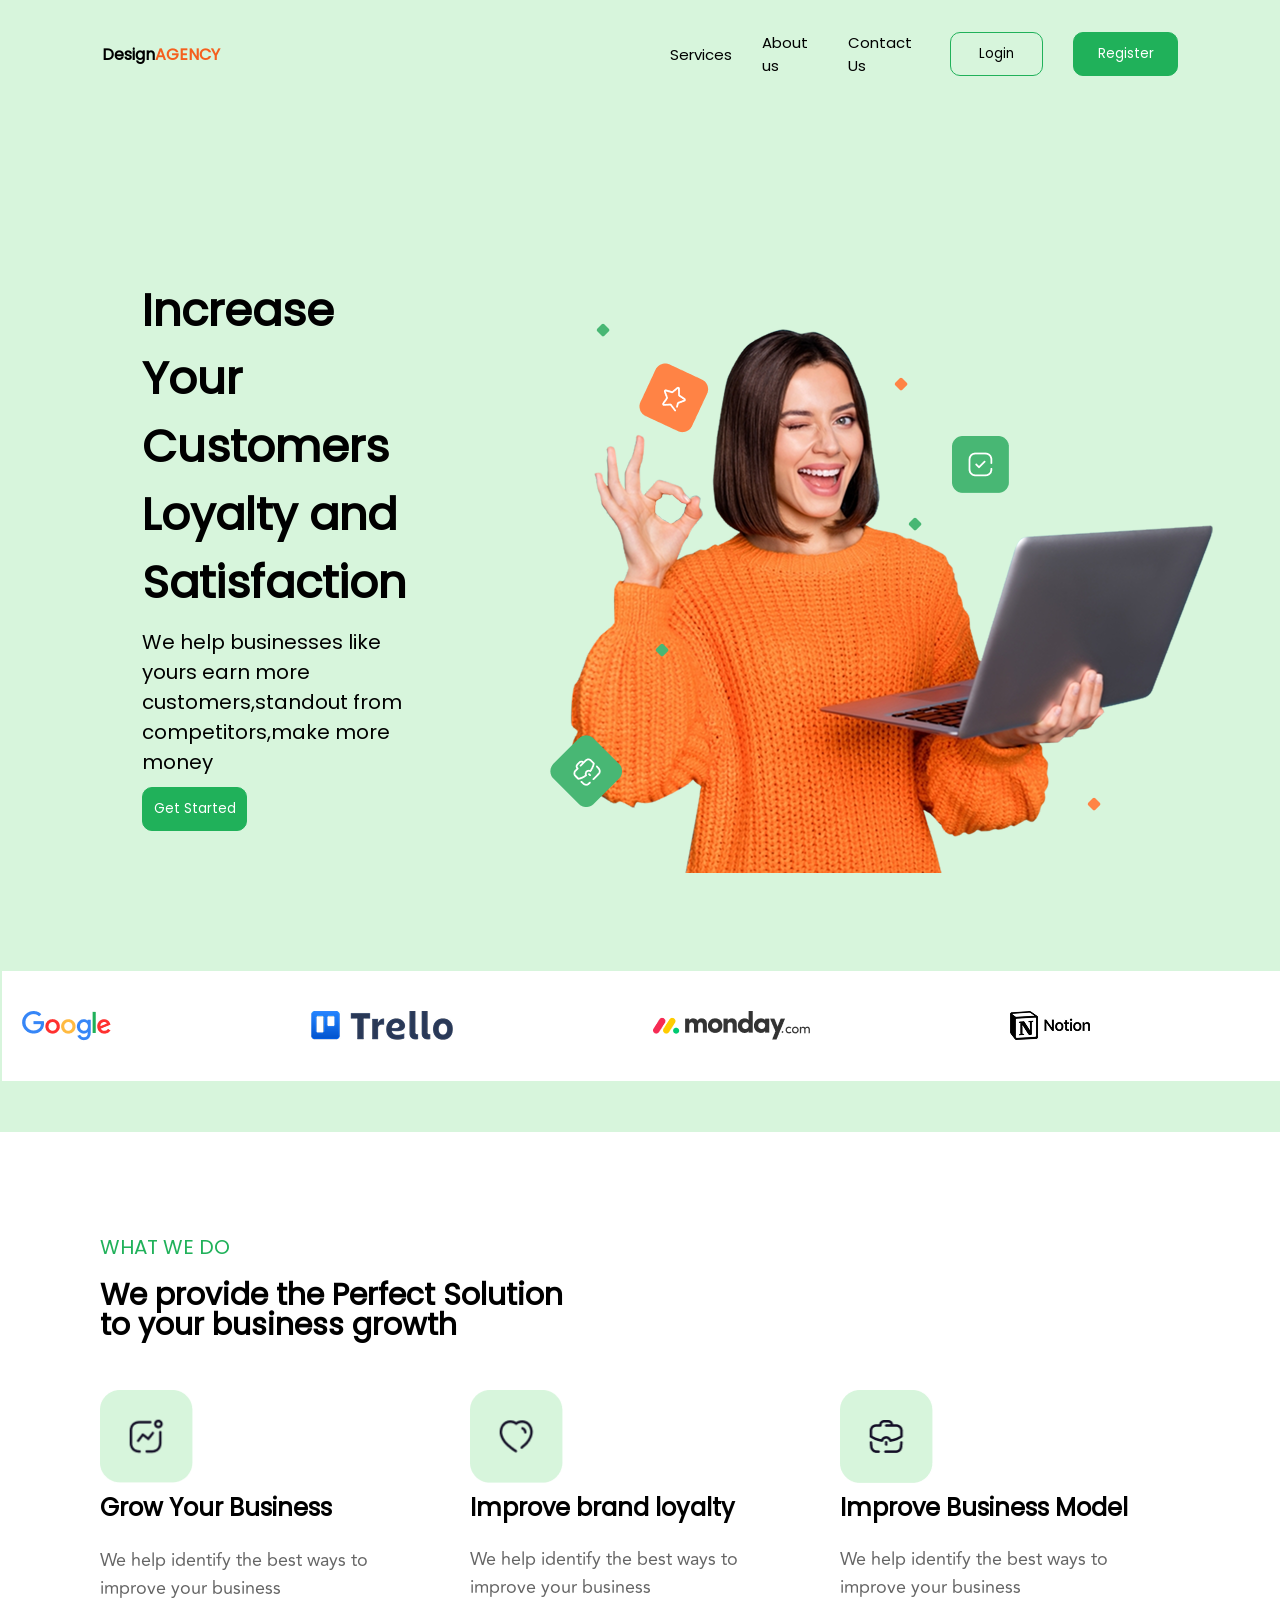
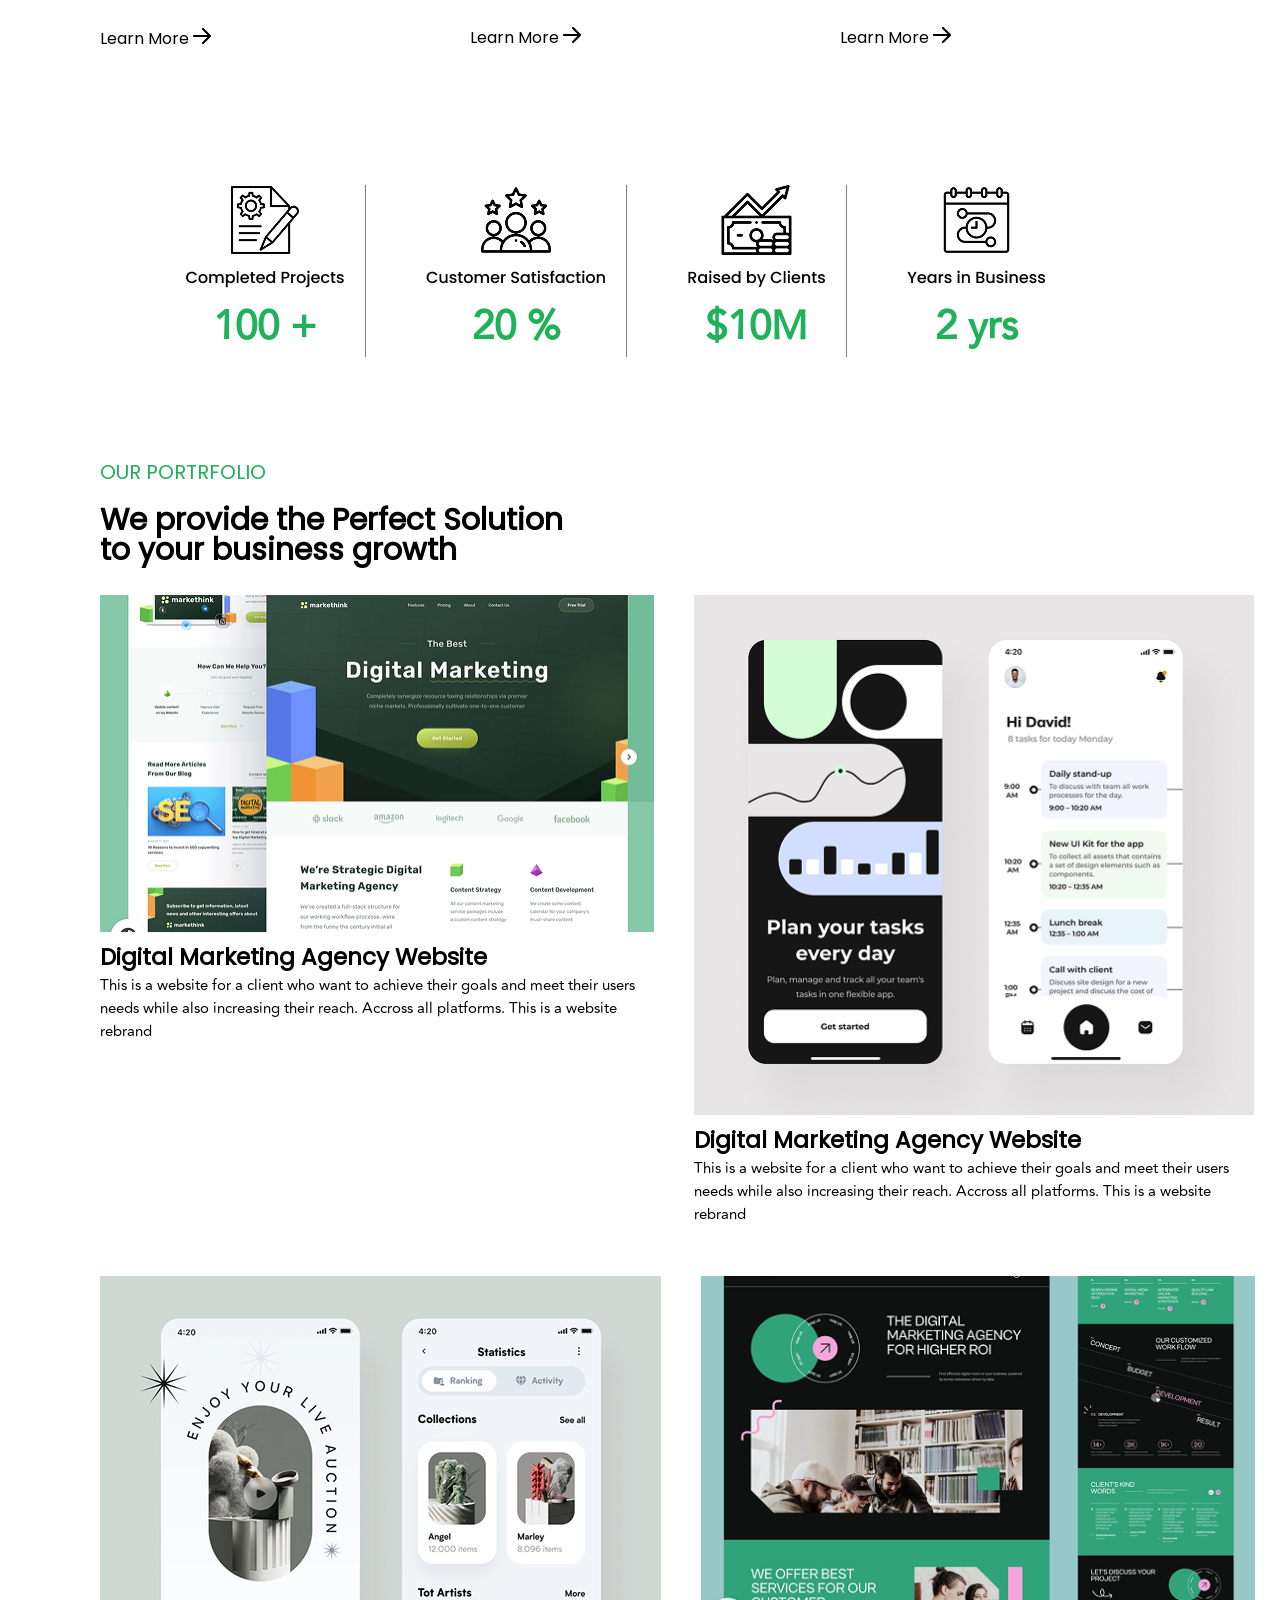
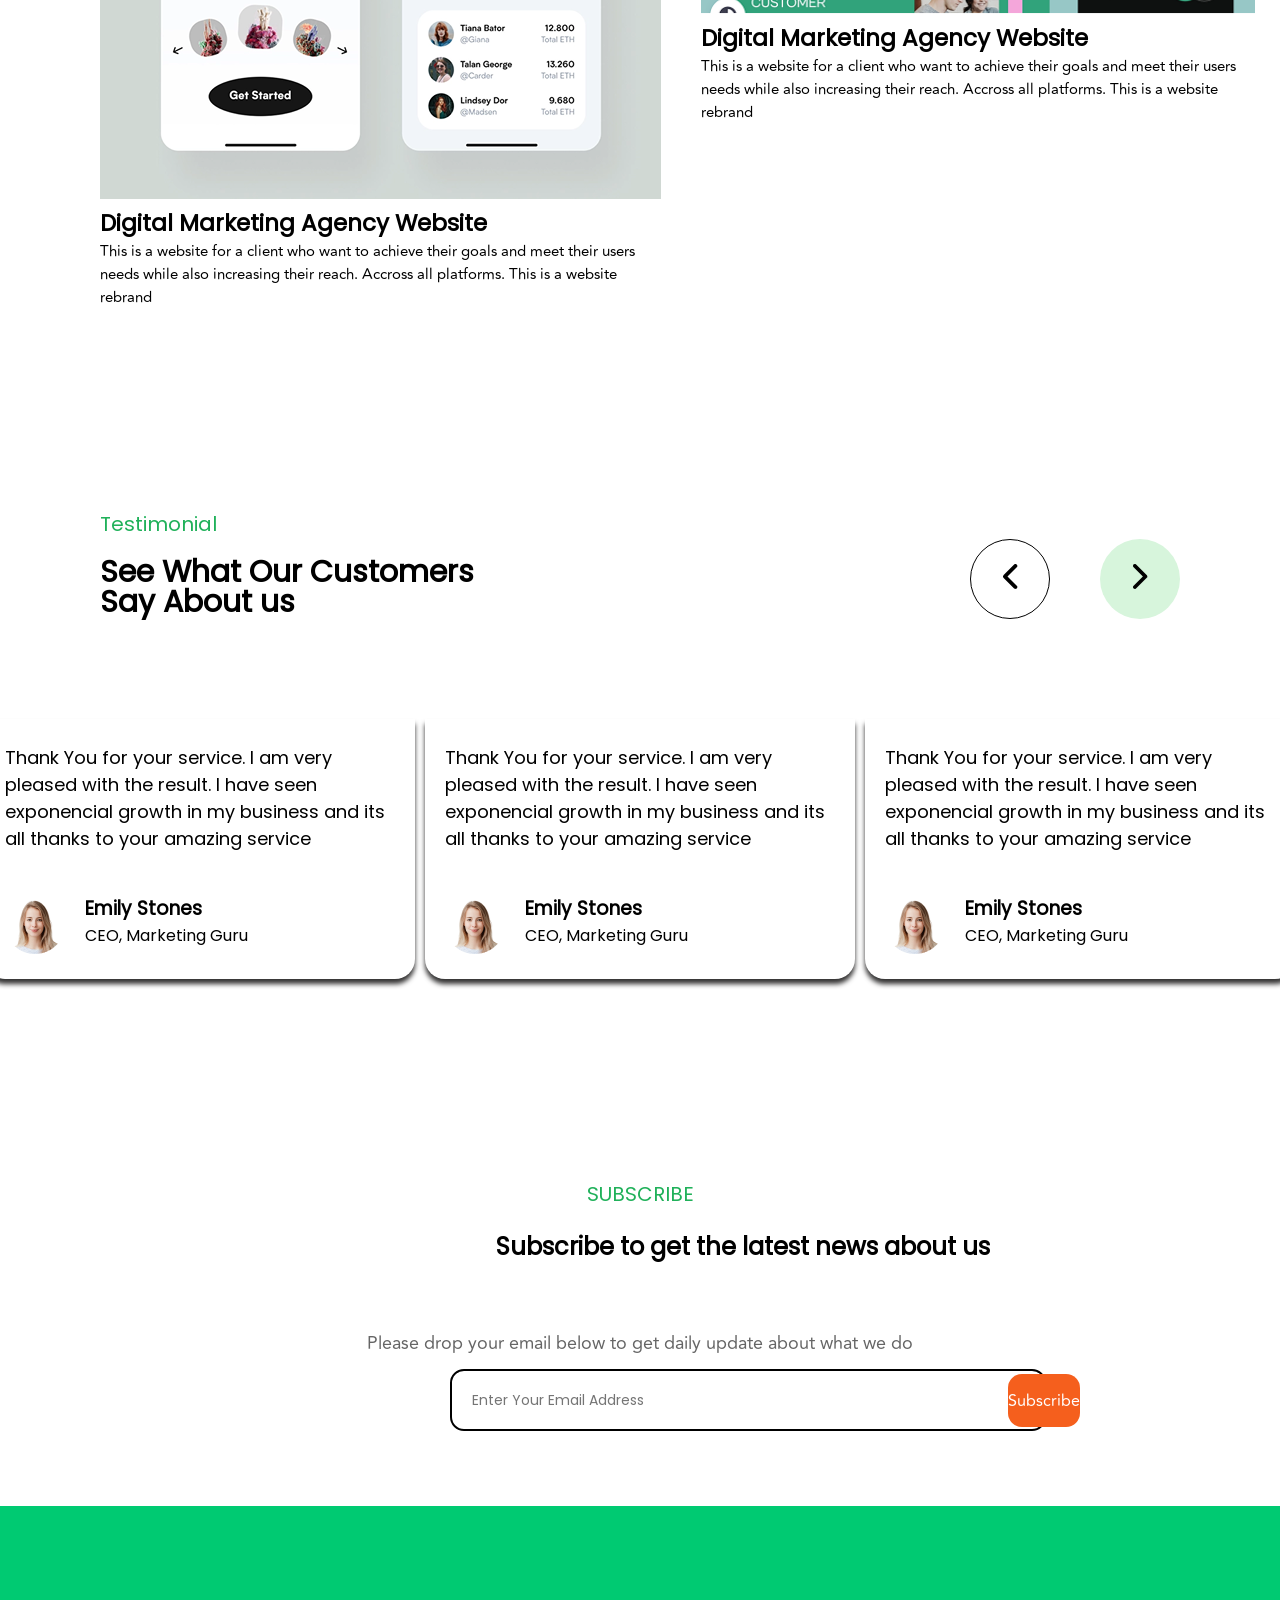
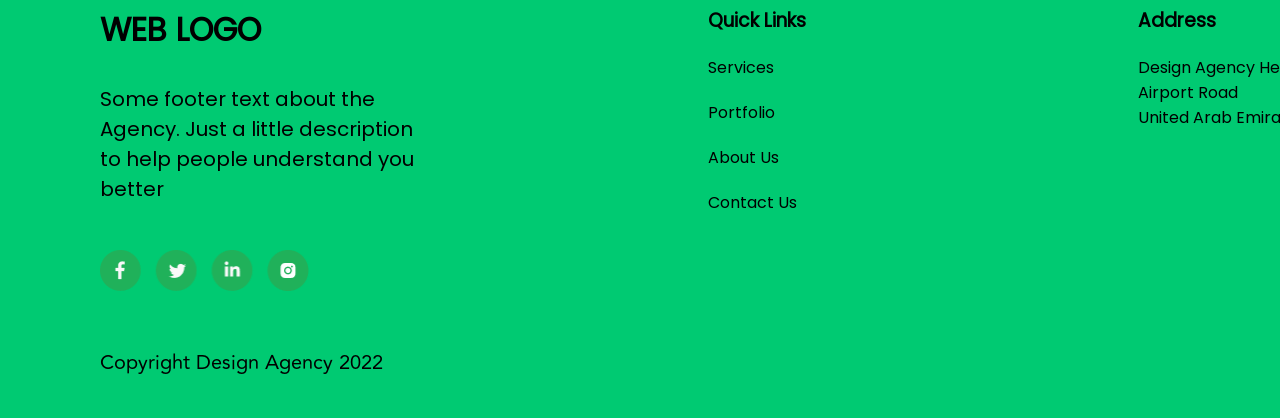
<file: index.html>
<!DOCTYPE html>
<html lang="en">

<head>
    <link rel="stylesheet" href="style.css">
    <meta charset="UTF-8">
    <meta name="viewport" content="width=device-width, initial-scale=1.0">
    <title> Agency Landing Page</title>
</head>

<body>
    <div class="hero">
        <header class="head1">
            <p id="DesAg">Design<span id="agcol">AGENCY</span></p>
            <nav class="nav1">
                <li> <a href="">Services</a></li>
                <li> <a href="">About us</a></li>
                <li> <a href="">Contact Us </a></li>
                <li> <a href=""><button class="loginbtn">Login</button></a></button></li>
                <li> <a href=""><button class="regbtn">Register</button></a></button></li>
            </nav>
        </header>
        <section style="display:flex; flex-direction: column;">
            <div class="hero-main">
                <div class="hero-main-left">
                    <h1 id="increase"> Increase Your Customers Loyalty and Satisfaction</h1>
                    <p id="helpPara">We help businesses like yours earn more customers,standout from competitors,make
                        more money</p>
                    <button id="get-started"> Get Started</button>
                </div>
                <div class="hero-main-right">
                    <img src="./assets/hero-bg.png" alt="" style="margin-bottom: -80px;">
                </div>
            </div>
            <div id="logos">
                <img src="./assets/logos_google (1).png" alt="Google">
                <img src="./assets/Trello-logo-blue 1 (1).png" alt="Trello">
                <img src="./assets/logos_monday (1).png" alt="monday">
                <img src="./assets/Notion (1).png" alt="notion">
                <img src="./assets/Slack (1).png" alt="slack">
                <img src="./assets/logos_google (1).png" alt="Google">
                <img src="./assets/Trello-logo-blue 1 (1).png" alt="Trello">
                <img src="./assets/logos_monday (1).png" alt="monday">
                <img src="./assets/Notion (1).png" alt="notion">
                <img src="./assets/Slack (1).png" alt="slack">
            </div>
            <br><br>
        </section>
    </div>


    <section class="what-we-de">
        <h3 id="what-txt"> WHAT WE DO</h3>
        <h2 id="we-provide-txt"> We provide the Perfect Solution to your business growth</h2>
        <div class="threeBox">
            <div class="box box1">
                <img src="./assets/Activity.png" alt="" width="93.33332824707031px" height="93.33332824707031px">
                <h1 class="head-wht-we-do">Grow Your Business</h1>
                <p class="boxpara"> We help identify the best ways to improve your business</p> <br><br>
                <p>Learn More <img src="./assets/Vector.png" alt=""></p>
            </div>
            <div class="box box2">
                <img src="./assets/Heart.png" alt="" width="93.33332824707031px" height="93.33332824707031px">
                <h1 class="head-wht-we-do1">Improve brand loyalty</h1> <br>
                <p class="boxpara">We help identify the best ways to improve your business</p> <br><br>
                <p>Learn More <img src="./assets/Vector.png" alt=""></p>

            </div>
            <div class="box box3">
                <img src="./assets/Work.png" alt="" width="93.33332824707031px" height="93.33332824707031px">
                <h1 class="head-wht-we-do2">Improve Business Model</h1>
                <p class="boxpara">We help identify the best ways to improve your business</p> <br><br>
                <p>Learn More <img src="./assets/Vector.png" alt=""></p>
            </div>
        </div>
    </section>
    <section class="achievement-section">
        <div class="achieve1">
            <img src="./assets/Frame 1.png" alt="">
            <h1 class="head-acheive">100 +</h1>
        </div>
        <div class="achieve1"> <img src="./assets/Frame 2.png" alt="">
            <h1 class="head-acheive">20 %</h1>
        </div>
        <div class="achieve1"><img src="./assets/Frame 3.png" alt="">
            <h1 class="head-acheive">$10M</h1>
        </div>
        <div class="achieve1"> <img src="./assets/Frame 4.png" alt="">
            <h1 class="head-acheive">2 yrs</h1>
        </div>

    </section>

    <section id="portfolio">
        <h3 id="what-txt">OUR PORTRFOLIO</h3>
        <h2 id="we-provide-txt"> We provide the Perfect Solution to your business growth</h2>
        <div id="portfolio-box">
            <div><img src="./assets/Screenshot 2022-05-06 at 10.33.40 PM 6.26.png" alt="" width="554px"
                    height="338.0339050292969px">
                <h1 class="portofolio-h1">Digital Marketing Agency Website</h1>
                <p class="portfolio-txt">This is a website for a client who want to achieve their goals and meet their
                    users needs while also
                    increasing their reach. Accross all platforms. This is a website rebrand</p>
            </div>
            <div> <img src="./assets/Screenshot 2022-05-14 at 11.15.png" alt="" width="561.1532592773438px"
                    height="521.206787109375px">
                <h1 class="portofolio-h1">Digital Marketing Agency Website</h1>
                <p class="portfolio-txt">This is a website for a client who want to achieve their goals and meet their
                    users needs while also
                    increasing their reach. Accross all platforms. This is a website rebrand</p>
            </div>
        </div>
        <div id="portfolio-box2">
            <div> <img src="./assets/Screenshot 2022-05-14 at 11.17.png" alt="">
                <h1 class="portofolio-h1">Digital Marketing Agency Website</h1>
                <p class="portfolio-txt">This is a website for a client who want to achieve their goals and meet their
                    users needs while also
                    increasing their reach. Accross all platforms. This is a website rebrand</p>
            </div>
            <div><img src="./assets/Screenshot 2022-05-06 at 10.35.png" alt="" width="554px"
                    height="338.0339050292969px">
                <h1 class="portofolio-h1">Digital Marketing Agency Website</h1>
                <p class="portfolio-txt">This is a website for a client who want to achieve their goals and meet their
                    users needs while also
                    increasing their reach. Accross all platforms. This is a website rebrand</p>
            </div>
        </div>
    </section>

    <section id="testimonial">
        <h3 id="what-txt"> Testimonial</h3>

        <div class="testimonial-up">

            <h2 id="we-provide-txt"> See What Our Customers <br> Say About us</h2>
            <div class="twoarrows">
                <button class="arrow left"> <img src="./assets/Vector (1).png" alt=""></button>
                <button class="arrow right"> <img src="./assets/Vector (2).png" alt=""></button>
            </div>
        </div>

        <div class="thankyou">
            <div class="thank-you1">
                <p class="thank-you-txt">Thank You for your service. I am very pleased with the result. I have seen
                    exponencial growth in my
                    business and its all thanks to your amazing service</p>
                <div class="thank-you-avatar">
                    <img src="./assets/Mask Group.png" alt="">
                    <div>
                        <h3>Emily Stones</h3>
                        <p>CEO, Marketing Guru</p>
                    </div>
                </div>
            </div>

            <div class="thank-you1">
                <p class="thank-you-txt">Thank You for your service. I am very pleased with the result. I have seen
                    exponencial growth in my
                    business and its all thanks to your amazing service</p>
                <div class="thank-you-avatar">
                    <img src="./assets/Mask Group.png" alt="">
                    <div>
                        <h3>Emily Stones</h3>
                        <p>CEO, Marketing Guru</p>
                    </div>
                </div>
            </div>
            <div class="thank-you1">
                <p class="thank-you-txt">Thank You for your service. I am very pleased with the result. I have seen
                    exponencial growth in my
                    business and its all thanks to your amazing service</p>
                <div class="thank-you-avatar">
                    <img src="./assets/Mask Group.png" alt="">
                    <div>
                        <h3>Emily Stones</h3>
                        <p>CEO, Marketing Guru</p>
                    </div>
                </div>
            </div>
        </div>
    </section>

    <section id="subscribe">
        <h3 id="what-txt">SUBSCRIBE</h3>
        <h1 class="subscribe-h1">Subscribe to get the latest news about us</h1>
        <p class="email-txt">Please drop your email below to get daily update about what we do</p>
        <form action="" class="form">
            <input type="text" placeholder="Enter Your Email Address" class="input-txt"> <button
                class="subscribe-btn">Subscribe</button>
        </form>
    </section> <br><br><br>

    <footer>
        <div class="footer1">
        <div class="web-logo-div">
            <h1>WEB LOGO</h1>
            <P class="footer-txt">Some footer text about the Agency.  Just a little description to help people understand you better</P> <br>
            <img src="./assets/Frame 19705.png" alt="" width="209.37603759765625px">
        </div>
        
        <div class="quick-links-div">
            <h3>Quick Links</h3>
            <p class="quicklink-txt">Services</p>
            <p class="quicklink-txt">Portfolio</p>
            <p class="quicklink-txt">About Us</p>
            <p class="quicklink-txt">Contact Us</p>
        </div>
        <div class="quick-links-div">
            <h3>Address</h3>
            <p class="address-txt">Design Agency Head Office. <br>
Airport Road <br>
United Arab Emirate</p>
        </div>


</div>
<h1 class="copy-right"> Copyright Design Agency 2022</h1>



    </footer>












</body>

</html>
</file>
<file: style.css>
@font-face {
    font-family: poppins;
    ;
    src: url(./assets/Poppins-Regular.ttf);
}
@font-face {
    font-family: avenii;
    src: url(./assets/Avenir\ Regular.ttf);
}
* {
    margin: 0;
    padding: 0;
    box-sizing: border-box;
    font-family: poppins;
}

body {
    overflow-x: hidden;
}

.hero {
    padding: 1px 2px;
    background-color: #D7F5DC;
}

header {
    display: flex;
    justify-content: space-evenly;
    align-items: center;
    gap: 450px;
}

nav {
    display: flex;
    justify-content: space-around;
    gap: 30px;
    align-items: center;

}

li,
a {
    text-decoration: none;
    list-style: none;
    color: #000000;
}

.head1 {
    padding: 30px 100px;
}

#agcol {
    color: #F55F1D;
}

#DesAg {
    font-weight: 700;
    color: #000000;
}

.nav1 {
    font-size: 15px;
    font-weight: 500;
}

.loginbtn,
.regbtn {
    width: 93px;
    height: 44px;
    border-radius: 10px;
    border: 1px solid #20B15A;
    background: none;
    color: #000000;
    font-weight: 500;
    cursor: pointer;
}

.regbtn {
    background-color: #20B15A;
    color: #FFFFFF;
    width: 105px;
}

.regbtn:hover {
    animation: btn-animation 1s forwards;

}


.hero-main {
    display: flex;
    justify-content: space-between;
    align-items: center;
    padding-top: 30px;
    padding-right: 50px;
}

.hero-main-left {
    padding: 140px;
    display: flex;
    flex-direction: column;
    gap: 10px;
}

#increase {
    font-size: 45px;
    font-weight: 700;
}

#helpPara {
    font-size: 20px;
    font-weight: 500;
}

#get-started {
    width: 105px;
    height: 44px;
    border-radius: 10px;
    border: 1px solid #20B15A;
    background: #20B15A;
    color: #fff;
    font-weight: 500;

    cursor: pointer;
}

#get-started:hover {
    animation: btn-animation 1s forwards;

}

@keyframes btn-animation {
    0% {
        background-color: #20B15A;
        color: #FFFFFF;
    }

    100% {
        background: none;
        color: #20B15A;
    }
}

#logos {
    padding: 40px 20px;
    background-color: #fff;
    display: flex;
    gap: 200px;
    width: 200vw;
    animation: logo-animation 5s linear infinite;
}

@keyframes logo-animation {
    0% {
        transform: translateX(0%);
    }

    100% {
        transform: translateX(-50%);
    }
}

.threeBox {
    display: flex;
    gap: 30px;
    margin-top: 50px;
}

.what-we-de {
    padding: 100px;
}

#what-txt {
    color: #20B15A;
    font-size: 20px;
    font-weight: 500;
}

#we-provide-txt {
    font-weight: 600;
    font-size: 30px;
    width: 495px;
    line-height: 100%;
    padding-top: 18px;
}
.box{
width: 380px;
height: 415px;
}
.head-wht-we-do{
    width: 240px;
    height: 36px;
    font-size: 24px;
    font-weight: 600;
}
.head-wht-we-do1{
        width: 272px;
    height: 10px;
    font-size: 24px;
    font-weight: 600;
}
.head-wht-we-do2{
    width: 297px;
    font-size: 24px ;
    font-weight: 600;
}
.boxpara{
    font-family: avenii;
    font-size: 18px;
    font-weight: 400;
    opacity: 0.6;
    width: 299px;
    height: 50px;
    padding-top: 20px;
}
.achievement-section{
    display: flex;
    text-align: center;
    justify-content: center;
    gap: 30px;
    margin-top: -120px;
}
.achieve1 {
    border-right: 1px solid rgb(128, 126, 126);
    margin-right: 30px;
    padding-right: 20px;
}
.achieve1:last-child {
    border-right: none;
}
.head-acheive{
    font-size: 40px;
    font-weight: 800;
    color: #20B15A;
    font-family: avenii;
}
#portfolio{
    padding: 100px;

}
#portfolio-box{
    display: flex;
    gap: 40px;
    padding: top 30px;
    width: 554px;
    padding-top: 30px;
}
#portfolio-box2{
    display: flex;
    gap: 40px;
    width: 554px;
    padding-top: 50px;
}
.portfolio-txt{
    font-size: 15px;
    font-weight: 400;
    font-family: avenii;
}
.portofolio-h1{
    font-size: 23px;
    font-weight: 600;
}
#testimonial{
    padding: 100px;
}
.arrow{
    width: 80px;
    height: 80px;
    border-radius: 50px;
    justify-content: center;
    background: none;
    border: 1px solid black;
    cursor: pointer;
}
.arrow:hover{
    border: 3px solid #D7F5DC;
    background-color: #D7F5DC;
    
}
.right{
    background-color: #D7F5DC;
    border: none;
}
.right:hover{
    background: none;
    border: 1px solid black;

    
}
.testimonial-up{
    display: flex;
    gap: 480px;
}
.twoarrows{
    display: flex;
    gap: 50px;
}
.thank-you-avatar{
    display: flex;
    gap: 20px;
    
}
.thankyou{
    display: flex;
    justify-content: center;
    align-items: center;
    /* padding-top: 70px;
    padding-right: 1000px; */
    padding: 100px 100px;
    gap: 10px;
}
.thank-you1{
  
    width: 470px;
    height: 260px;
    border: 1px solid black;
    border-bottom-left-radius: 20px;
    border-bottom-right-radius: 20px;
    align-content: center;
    padding: 20px;
    box-shadow: 0 5px 5px rgb(52, 51, 51);
    border: none;
    
}
.thank-you-txt{
    width: 390px;
    height: 150px;
    font-size: 18px;
}
#subscribe{
    text-align: center;
}
.subscribe-h1{
    width: 495px;
    height: 90px;
    margin-left: 495px;
    padding-top: 20px;
}
.email-txt{
    font-family: avenii;
    font-size: 18px;
    font-weight: 400;
    opacity: 0.6;
    height: 50px;
    padding-top: 30px;

}
.form{
    border: 2px solid black;
    gap: 265px;
    margin-top: 20px;
    margin-left: 450px;
    width: 596px;
    height: 62px;
    display: flex;
    align-items: center;
    border-radius: 14px;
   
}
.input-txt{
    background: none;
    border: none;
    padding-left: 20px;
    font-size: 14px;
}
.subscribe-btn{
    background-color: #F55F1D;
    width: 130.64913940429688px;
    height: 52.70322799682617px;
    border-radius: 14px;
    color: #FFFFFF;
    font-weight: 500;
    font-family: avenii;
    border: none;
    font-size: 16.2px;
    cursor: pointer;
}
footer{
    background-color: #00CA72;
    font-family: avenii;
    font-weight: 400;

}
.footer1{
    padding: 100px;
    width: 1440px;
    height: 441px;
    background-color: #00CA72;
    display: flex;
    gap: 280px;
}
.footer-txt{
    width: 328px;
    height: 81px;
    font-size: 20px;
    font-weight: 400;

}
.web-logo-div{
    width: 328;
    display: flex;
    flex-direction: column;
    gap: 30px;
}
.quick-links-div{
display: flex;
flex-direction: column;
gap: 20px;
width: 150px;
}
.address-txt{
    width: 258px;
}
.copy-right{
    padding-left: 100px;
    padding-bottom: 40px;
    font-size: 20px;
    font-family: avenii;
    font-weight: 400;
}
.food:hover img {
    
}
</file>
